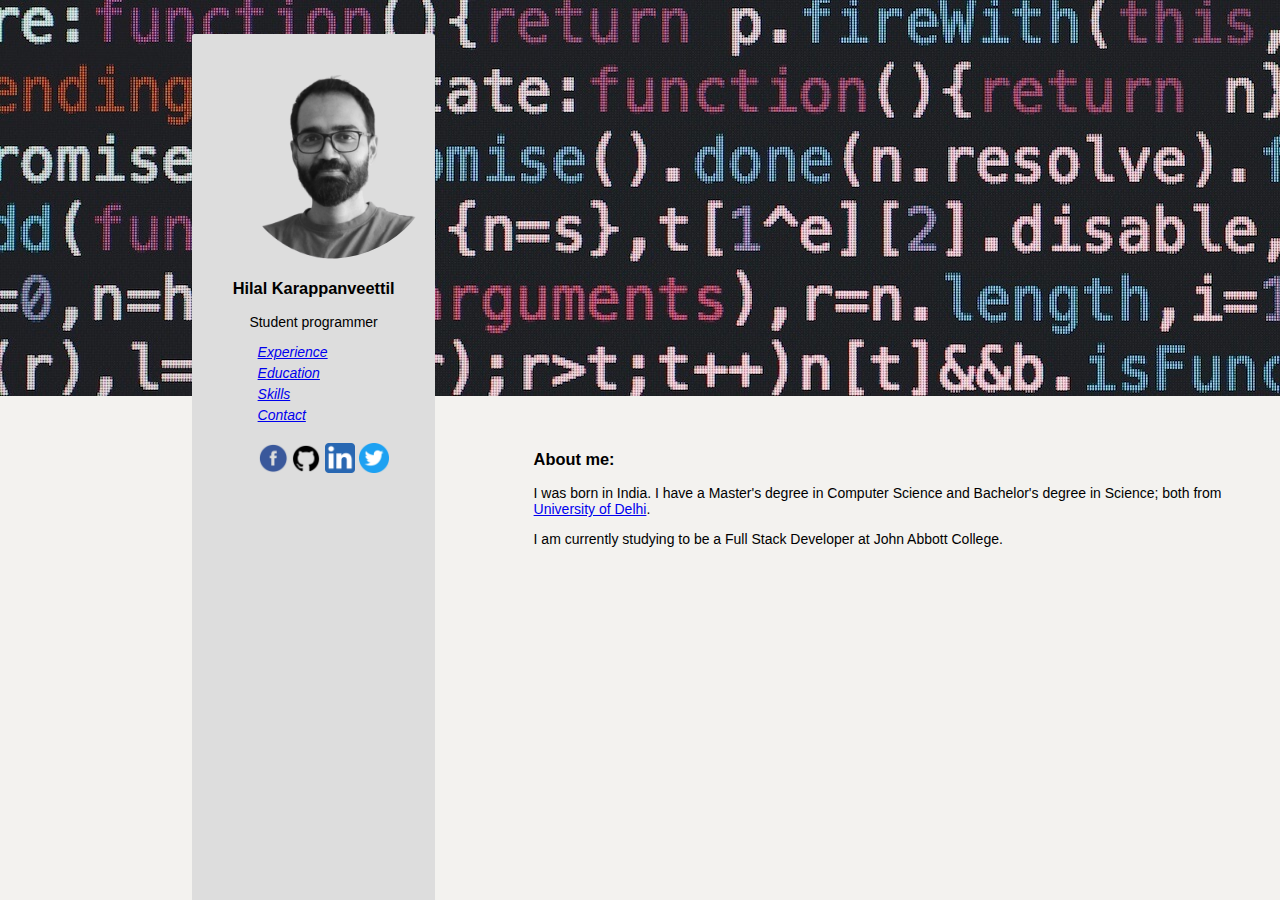
<file: Index.html>
<!DOCTYPE html>
<html lang="en">

<head>
  <title>Home</title>
  <link rel="stylesheet" type="text/css" href="css/styles.css">
</head>

<body class="home">
  <div class="homecontent">

    <div class="sidemenu">
      <div>
        <img id="profile-img" src="images/Hilal_circle.png">
        <h3 id="txt">Hilal Karappanveettil</h3>
        <p id="txt">Student programmer</p>
      </div>
      <div id="infodiv">
        <ul class="no-bullets">
          <li id="list"><a id="text-deco" href="pages/workexperience.html" target="_blank">Experience</a></li>
          <li id="list"><a id="text-deco" href="pages/education.html" target="_blank">Education</a></li>
          <li id="list"><a id="text-deco" href="pages/skills.html" target="_blank">Skills </a></li>
          <li id="list"><a id="text-deco" href="pages/contact.html" target="_blank">Contact </a></li>
          <li id="list">
            <div id="buttons">
              <a href="https://www.facebook.com" target="_blank"><img src="images/facebook_icon.png" alt="facebook" width="30px" height="30px"></a>
              <a href="https://www.github.com" target="_blank"><img src="images/github_icon.png" alt="github" width="30px" height="30px"></a>
              <a href="https://www.linkedin.com" target="_blank"><img src="images/linkedin_icon.png" alt="linkedin" width="30px" height="30px"></a>
              <a href="https://www.twitter.com" target="_blank"><img src="images/twitter_icon.png" alt="twitter" width="30px" height="30px"></a>

            </div>
          </li>
          <ul>
      </div>
    </div>

    <div class="about">
      <div id="blank">
        <!-- this space is intentionally blank-->
      </div>
      <div>
        <h3>About me:</h3>
        <p id="subtext">I was born in India. I have a Master's degree in
          Computer Science and Bachelor's degree in Science; both from <a href="http://www.du.ac.in/" target="_blank">University of Delhi</a>.</p>
        <p> I am currently studying to be a Full Stack Developer at John Abbott College.</p>
      </div>

    </div>

  </div>



</body>

</html>
</file>
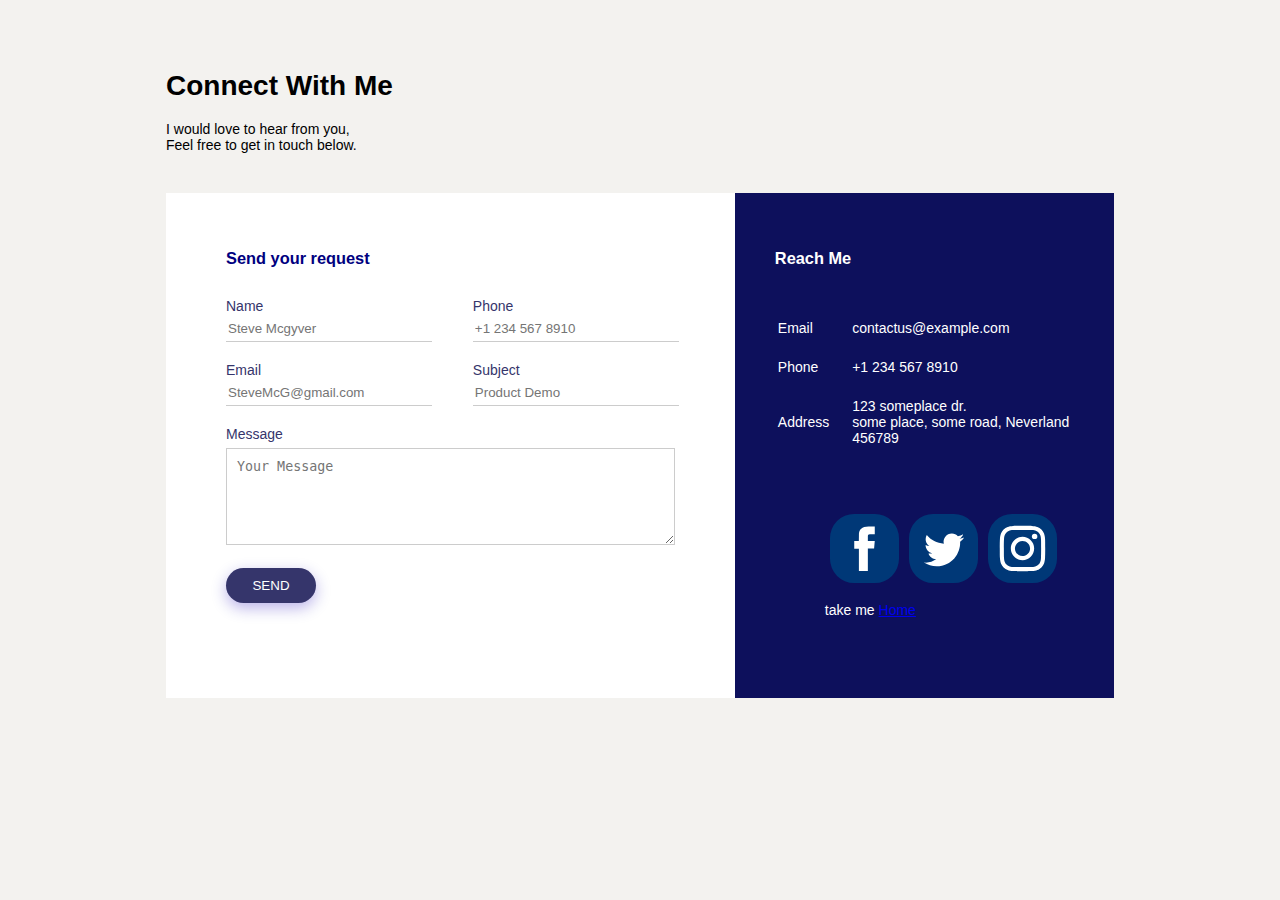
<file: pages/contact.html>
<!DOCTYPE html>
<html lang="en">

<head>

  <link rel="stylesheet" href="../css/styles.css">
  <link rel="preconnect" href="https://fonts.googleapis.com">
  <link rel="preconnect" href="https://fonts.gstatic.com" crossorigin>
  <link href="https://fonts.googleapis.com/css2?family=Lato:wght@400;700&display=swap" rel="stylesheet">

</head>

<body class="contactbody">

  <div class="contact-container">

    <h1>Connect With Me</h1>

    <p>I would love to hear from you, <br> Feel free to get in touch below.</p>

    <div class="contact-box">
      <div class="contact-left">
        <h3>Send your request</h3>
        <form>

          <div class="input-row">
            <div class="input-group">
              <label>Name</label>
              <input type="text" placeholder="Steve Mcgyver">
            </div>
            <div class="input-group">
              <label>Phone</label>
              <input type="text" placeholder="+1 234 567 8910">
            </div>

          </div>
          <div class="input-row">
            <div class="input-group">
              <label>Email</label>
              <input type="email" placeholder="SteveMcG@gmail.com">
            </div>
            <div class="input-group">
              <label>Subject</label>
              <input type="text" placeholder="Product Demo">
            </div>

          </div>

          <label>Message</label>
          <textarea rows="5" placeholder="Your Message"></textarea>

          <button type="submit">SEND</button>

        </form>


      </div>
      <div class="contact-right">
        <h3>Reach Me</h3>

        <table>
          <tr>
            <td>Email</td>
            <td>contactus@example.com</td>
          </tr>
          <tr>
            <td>Phone</td>
            <td>+1 234 567 8910</td>
          </tr>
          <tr>
            <td>Address</td>
            <td>123 someplace dr. <br>
              some place, some road, Neverland<br>
              456789</td>
          </tr>

        </table>

        <div class="social">
          <div style="display:flex;flex-wrap:wrap"><a href="true" target="_blank" rel="noopener noreferrer"
              style="text-decoration:none;border:0;width:65px;height:65px;padding:2px;margin:5px;color:#ffffff;border-radius:35%;background-color:#003877;"><svg class="niftybutton-facebook" style="display:block;fill:currentColor" data-tag="fac"
                data-name="Facebook" viewBox="0 0 512 512" preserveAspectRatio="xMidYMid meet">
                <path d="M211.9 197.4h-36.7v59.9h36.7V433.1h70.5V256.5h49.2l5.2-59.1h-54.4c0 0 0-22.1 0-33.7 0-13.9 2.8-19.5 16.3-19.5 10.9 0 38.2 0 38.2 0V82.9c0 0-40.2 0-48.8 0 -52.5 0-76.1 23.1-76.1 67.3C211.9 188.8 211.9 197.4 211.9 197.4z">
                </path>
              </svg></a><a href="true" target="_blank" rel="noopener noreferrer" style="text-decoration:none;border:0;width:65px;height:65px;padding:2px;margin:5px;color:#ffffff;border-radius:35%;background-color:#003877;"><svg
                class="niftybutton-twitter" style="display:block;fill:currentColor" data-tag="twi" data-name="Twitter" viewBox="0 0 512 512" preserveAspectRatio="xMidYMid meet">
                <path
                  d="M419.6 168.6c-11.7 5.2-24.2 8.7-37.4 10.2 13.4-8.1 23.8-20.8 28.6-36 -12.6 7.5-26.5 12.9-41.3 15.8 -11.9-12.6-28.8-20.6-47.5-20.6 -42 0-72.9 39.2-63.4 79.9 -54.1-2.7-102.1-28.6-134.2-68 -17 29.2-8.8 67.5 20.1 86.9 -10.7-0.3-20.7-3.3-29.5-8.1 -0.7 30.2 20.9 58.4 52.2 64.6 -9.2 2.5-19.2 3.1-29.4 1.1 8.3 25.9 32.3 44.7 60.8 45.2 -27.4 21.4-61.8 31-96.4 27 28.8 18.5 63 29.2 99.8 29.2 120.8 0 189.1-102.1 185-193.6C399.9 193.1 410.9 181.7 419.6 168.6z">
                </path>
              </svg></a><a href="true" target="_blank" rel="noopener noreferrer" style="text-decoration:none;border:0;width:65px;height:65px;padding:2px;margin:5px;color:#ffffff;border-radius:35%;background-color:#003877;"><svg
                class="niftybutton-instagram" style="display:block;fill:currentColor" data-tag="ins" data-name="Instagram" viewBox="0 0 512 512" preserveAspectRatio="xMidYMid meet">
                <path
                  d="M256 109.3c47.8 0 53.4 0.2 72.3 1 17.4 0.8 26.9 3.7 33.2 6.2 8.4 3.2 14.3 7.1 20.6 13.4 6.3 6.3 10.1 12.2 13.4 20.6 2.5 6.3 5.4 15.8 6.2 33.2 0.9 18.9 1 24.5 1 72.3s-0.2 53.4-1 72.3c-0.8 17.4-3.7 26.9-6.2 33.2 -3.2 8.4-7.1 14.3-13.4 20.6 -6.3 6.3-12.2 10.1-20.6 13.4 -6.3 2.5-15.8 5.4-33.2 6.2 -18.9 0.9-24.5 1-72.3 1s-53.4-0.2-72.3-1c-17.4-0.8-26.9-3.7-33.2-6.2 -8.4-3.2-14.3-7.1-20.6-13.4 -6.3-6.3-10.1-12.2-13.4-20.6 -2.5-6.3-5.4-15.8-6.2-33.2 -0.9-18.9-1-24.5-1-72.3s0.2-53.4 1-72.3c0.8-17.4 3.7-26.9 6.2-33.2 3.2-8.4 7.1-14.3 13.4-20.6 6.3-6.3 12.2-10.1 20.6-13.4 6.3-2.5 15.8-5.4 33.2-6.2C202.6 109.5 208.2 109.3 256 109.3M256 77.1c-48.6 0-54.7 0.2-73.8 1.1 -19 0.9-32.1 3.9-43.4 8.3 -11.8 4.6-21.7 10.7-31.7 20.6 -9.9 9.9-16.1 19.9-20.6 31.7 -4.4 11.4-7.4 24.4-8.3 43.4 -0.9 19.1-1.1 25.2-1.1 73.8 0 48.6 0.2 54.7 1.1 73.8 0.9 19 3.9 32.1 8.3 43.4 4.6 11.8 10.7 21.7 20.6 31.7 9.9 9.9 19.9 16.1 31.7 20.6 11.4 4.4 24.4 7.4 43.4 8.3 19.1 0.9 25.2 1.1 73.8 1.1s54.7-0.2 73.8-1.1c19-0.9 32.1-3.9 43.4-8.3 11.8-4.6 21.7-10.7 31.7-20.6 9.9-9.9 16.1-19.9 20.6-31.7 4.4-11.4 7.4-24.4 8.3-43.4 0.9-19.1 1.1-25.2 1.1-73.8s-0.2-54.7-1.1-73.8c-0.9-19-3.9-32.1-8.3-43.4 -4.6-11.8-10.7-21.7-20.6-31.7 -9.9-9.9-19.9-16.1-31.7-20.6 -11.4-4.4-24.4-7.4-43.4-8.3C310.7 77.3 304.6 77.1 256 77.1L256 77.1z">
                </path>
                <path d="M256 164.1c-50.7 0-91.9 41.1-91.9 91.9s41.1 91.9 91.9 91.9 91.9-41.1 91.9-91.9S306.7 164.1 256 164.1zM256 315.6c-32.9 0-59.6-26.7-59.6-59.6s26.7-59.6 59.6-59.6 59.6 26.7 59.6 59.6S288.9 315.6 256 315.6z">
                </path>
                <circle cx="351.5" cy="160.5" r="21.5"></circle>
              </svg></a>
            </div>

            <div class="home-button">
                <p>take me <a href="../index.html" target="_blank">Home</a></p>
      
            </div>
        </div>

      </div>

    </div>
  </div>

</body>

</html>
</file>
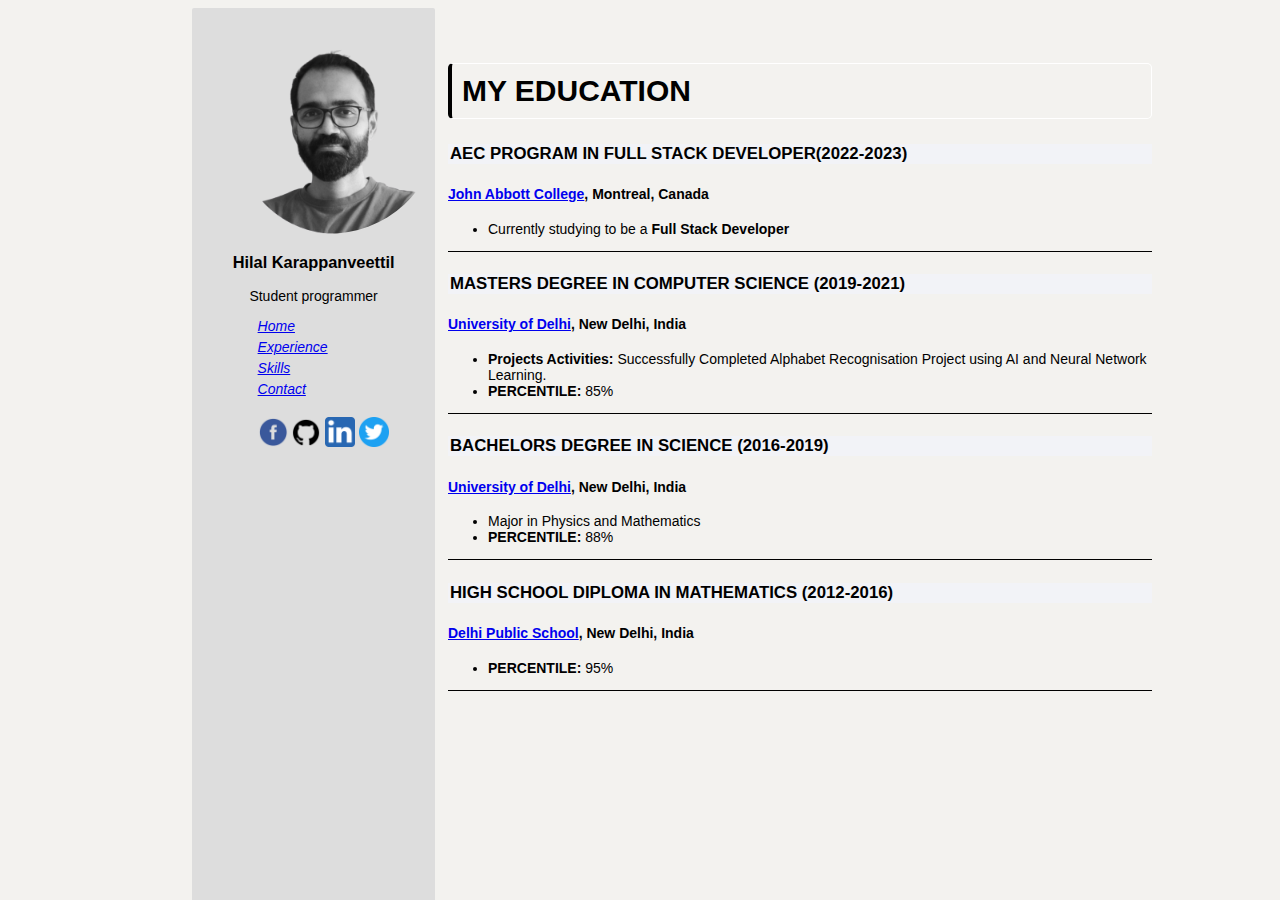
<file: pages/education.html>
<!DOCTYPE html>
<html lang="en">

<head>
  <title>Education</title>
  <link rel="stylesheet" type="text/css" href="../css/styles.css">
</head>

<body class="backcolor">


  <div class="sidemenu">
    <div>
      <img id="profile-img" src="../images/Hilal_circle.png">
      <h3 id="txt">Hilal Karappanveettil</h3>
      <p id="txt">Student programmer</p>
    </div>
    <div id="infodiv">
      <ul class="no-bullets">
        <li id="list"><a id="text-deco" href="../index.html" target="_blank">Home</a></li>
        <li id="list"><a id="text-deco" href="../pages/workexperience.html" target="_blank">Experience</a></li>
        <li id="list"><a id="text-deco" href="../pages/skills.html" target="_blank">Skills </a></li>
        <li id="list"><a id="text-deco" href="../pages/contact.html" target="_blank">Contact </a></li>
        <li id="list">
          <div id="buttons">
            <a href="https://www.facebook.com" target="_blank"><img src="../images/facebook_icon.png" alt="facebook" width="30px" height="30px"></a>
            <a href="https://www.github.com" target="_blank"><img src="../images/github_icon.png" alt="github" width="30px" height="30px"></a>
            <a href="https://www.linkedin.com" target="_blank"><img src="../images/linkedin_icon.png" alt="linkedin" width="30px" height="30px"></a>
            <a href="https://www.twitter.com" target="_blank"><img src="../images/twitter_icon.png" alt="twitter" width="30px" height="30px"></a>

          </div>
        </li>
        <ul>
    </div>
  </div>



  <div class="container">
    <div class="pagetitle">
      <h2 class="titlebar">MY EDUCATION</h2>


      <div class="dhover">
        <h4>AEC PROGRAM IN FULL STACK DEVELOPER(2022-2023)</h4>
      </div>

      <div class="panel_body">
        <h4><a href="https://www.johnabbott.qc.ca/" target="_blank">John Abbott College</a>, Montreal, Canada</h4>
        <ul>
          <li>Currently studying to be a <b>Full Stack Developer</b> </li>
        </ul>
      </div>

      <div class="dhover">
        <h4>MASTERS DEGREE IN COMPUTER SCIENCE (2019-2021)</h4>
      </div>
      <div class="panel_body">
        <h4><a href="http://www.du.ac.in/" target="_blank">University of Delhi</a>, New Delhi, India</h4>
        <ul>
          <li><b>Projects Activities:</b> Successfully Completed Alphabet Recognisation Project using AI and Neural
            Network Learning.</li>
          <li><b>PERCENTILE:</b> 85%</li>
        </ul>
      </div>

      <div class="dhover">
        <h4>BACHELORS DEGREE IN SCIENCE (2016-2019)</h4>
      </div>
      <div class="panel_body">
        <h4><a href="http://www.du.ac.in/" target="_blank">University of Delhi</a>, New Delhi, India</h4>
        <ul>
          <li>Major in Physics and Mathematics </li>
          <li><b>PERCENTILE:</b> 88%</li>
        </ul>
      </div>


      <div class="dhover">
        <h4>HIGH SCHOOL DIPLOMA IN MATHEMATICS (2012-2016)</h4>
      </div>
      <div class="panel_body">
        <h4><a href="https://dpsrkp.net/ " target="_blank">Delhi Public School</a>, New Delhi, India</h4>
        <ul>
          <li><b>PERCENTILE:</b> 95%</li>
        </ul>
      </div>



    </div>
  </div>


</body>

</html>
</file>
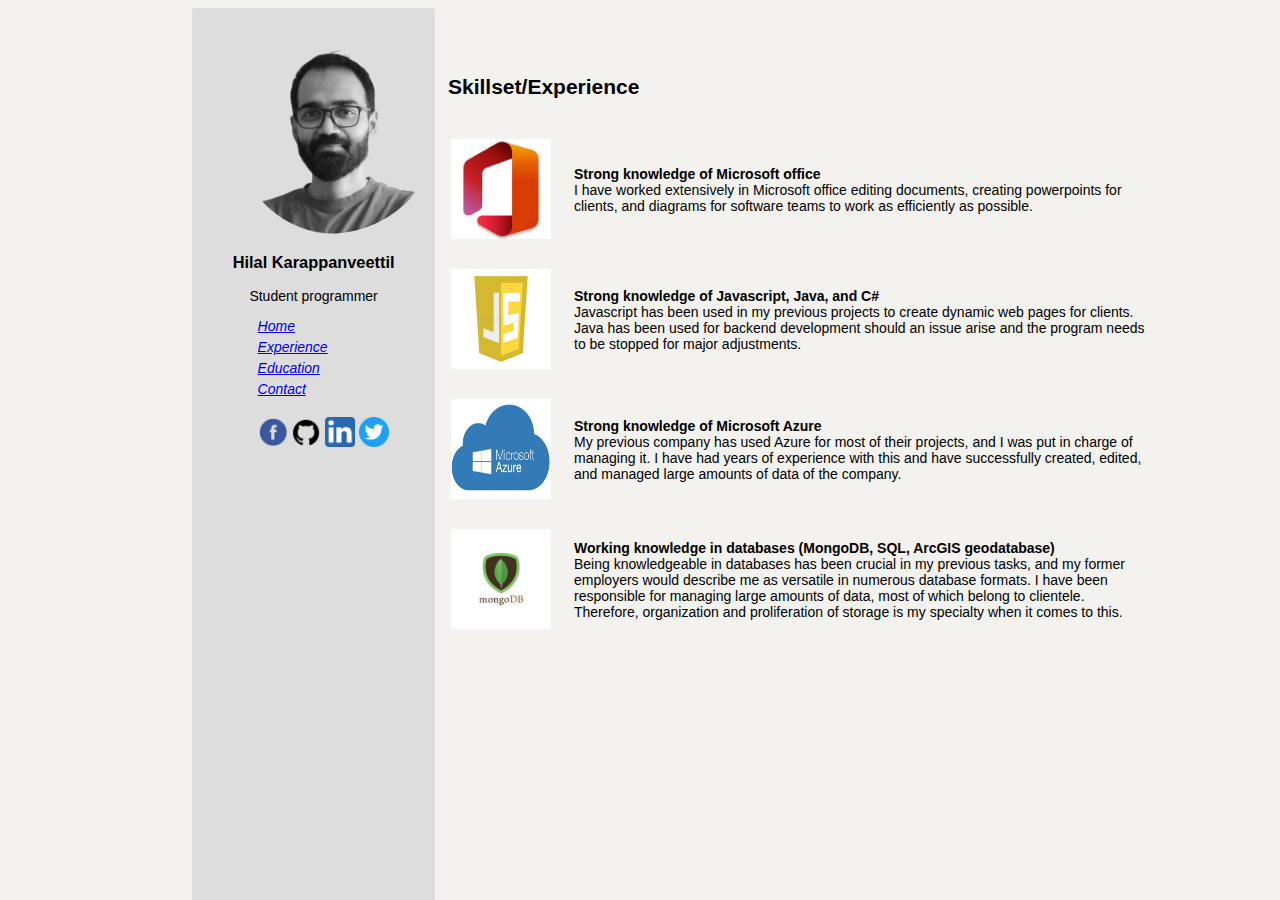
<file: pages/skills.html>
<!DOCTYPE html>
<html>

<head>
  <meta charset="utf-8">
  <meta name="viewport" content="width=device-width, initial-scale=1">
  <link rel="stylesheet" type="text/css" href="../css/styles.css">
  <title>Skills</title>
</head>

<body>

  <div class="sidemenu">
    <div>
      <img id="profile-img" src="../images/Hilal_circle.png">
      <h3 id="txt">Hilal Karappanveettil</h3>
      <p id="txt">Student programmer</p>
    </div>
    <div id="infodiv">
      <ul class="no-bullets">
        <li id="list"><a id="text-deco" href="../index.html" target="_blank">Home</a></li>
        <li id="list"><a id="text-deco" href="../pages/workexperience.html" target="_blank">Experience</a></li>
        <li id="list"><a id="text-deco" href="../pages/education.html" target="_blank">Education</a></li>
        <li id="list"><a id="text-deco" href="../pages/contact.html" target="_blank">Contact </a></li>
        <li id="list">
          <div id="buttons">
            <a href="https://www.facebook.com" target="_blank"><img src="../images/facebook_icon.png" alt="facebook" width="30px" height="30px"></a>
            <a href="https://www.github.com" target="_blank"><img src="../images/github_icon.png" alt="github" width="30px" height="30px"></a>
            <a href="https://www.linkedin.com" target="_blank"><img src="../images/linkedin_icon.png" alt="linkedin" width="30px" height="30px"></a>
            <a href="https://www.twitter.com" target="_blank"><img src="../images/twitter_icon.png" alt="twitter" width="30px" height="30px"></a>

          </div>
        </li>
        <ul>
    </div>
  </div>


  <div class="skillmain">
    <h2>Skillset/Experience</h2>
    <div class="skill">
      <table>
        <tr class="skilldecription">
          <td><img src="../images/office.jpeg" class="program" width="100px" height="100px"></td>
          <td><b>Strong knowledge of Microsoft office</b><br>
            I have worked extensively in Microsoft office editing documents, creating powerpoints for clients, and
            diagrams for software teams to work as efficiently as possible.


          </td>
        </tr>
        <tr></tr>
      </table>

      <table>
        <tr>
          <td><img src="../images/js.jpeg" class="program" width="100px" height="100px"></td>
          <td><b>Strong knowledge of Javascript, Java, and C#</b><br>
            Javascript has been used in my previous projects to create dynamic web pages for clients. Java has been
            used for backend development should an issue arise and the program needs to be stopped for major
            adjustments.


          </td>
        </tr>
        <tr></tr>
      </table>

      <table>
        <tr>
          <td><img src="../images/azure.jpeg" class="program" width="100px" height="100px"></td>
          <td><b>Strong knowledge of Microsoft Azure</b><br>
            My previous company has used Azure for most of their projects, and I was put in charge of managing it. I
            have had years of experience with this and have successfully created, edited, and managed large amounts of
            data of the company.


          </td>
        </tr>
        <tr></tr>
      </table>

      <table>
        <tr>
          <td><img src="../images/mongodb.jpeg" class="program" width="100px" height="100px"></td>
          <td><b>Working knowledge in databases (MongoDB, SQL, ArcGIS geodatabase)</b><br>
            Being knowledgeable in databases has been crucial in my previous tasks, and my former employers would
            describe me as versatile in numerous database formats. I have been responsible for managing large amounts of
            data, most of which belong to clientele. Therefore, organization and proliferation of storage is my
            specialty when it comes to this.


          </td>
        </tr>
        <tr></tr>
      </table>
    </div>

</body>

</html>
</file>
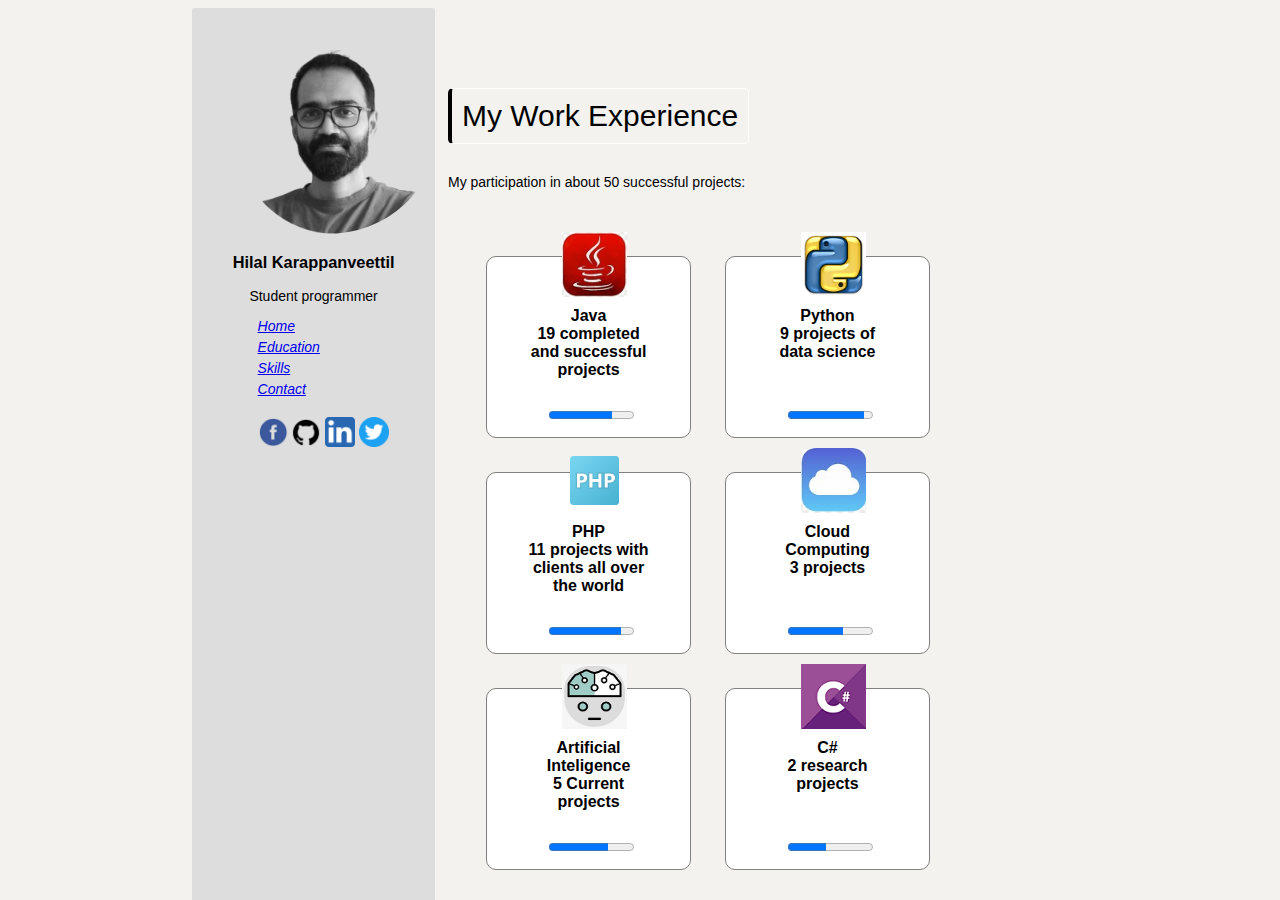
<file: pages/workexperience.html>
<!DOCTYPE html>
<html>

<head>
	<link rel="stylesheet" href="../css/styles.css">
	<title>Experience</title>
</head>

<body class="backcolor">

	<div class="sidemenu">
		<div>
			<img id="profile-img" src="../images/Hilal_circle.png">
			<h3 id="txt">Hilal Karappanveettil</h3>
			<p id="txt">Student programmer</p>
		</div>
		<div id="infodiv">
			<ul class="no-bullets">
				<li id="list"><a id="text-deco" href="../index.html" target="_blank">Home</a></li>
				<li id="list"><a id="text-deco" href="../pages/education.html" target="_blank">Education</a></li>
				<li id="list"><a id="text-deco" href="../pages/skills.html" target="_blank">Skills </a></li>
				<li id="list"><a id="text-deco" href="../pages/contact.html" target="_blank">Contact </a></li>
				<li id="list">
					<div id="buttons">
						<a href="https://www.facebook.com" target="_blank"><img src="../images/facebook_icon.png" alt="facebook" width="30px" height="30px"></a>
						<a href="https://www.github.com" target="_blank"><img src="../images/github_icon.png" alt="github" width="30px" height="30px"></a>
						<a href="https://www.linkedin.com" target="_blank"><img src="../images/linkedin_icon.png" alt="linkedin" width="30px" height="30px"></a>
						<a href="https://www.twitter.com" target="_blank"><img src="../images/twitter_icon.png" alt="twitter" width="30px" height="30px"></a>

					</div>
				</li>
				<ul>
		</div>
	</div>



	<div class="containerexp">
		<div class="pagetitle">
			<p class="titlebar">My Work Experience</p>
			<p id="subtext">My participation in about 50 successful projects:</p>

		</div>
		<div id="boxcontainer">
			<div class="box">
				<div class="icon">
					<img class="image" src="../images/java.jpg" alt="java">
				</div>
				<div class="boxtext">
					Java<br>
					19 completed and successful projects

					<div>
						<progress id="file" value="75" max="100"> 75% </progress>
					</div>
				</div>

			</div>
			<div class="box">
				<div class="icon">
					<img class="image" src="../images/python.png" alt="python">
				</div>
				<div class="boxtext">
					Python<br>
					9 projects of data science
					<div>
						<progress id="file" value="90" max="100"> 90% </progress>
					</div>
				</div>

			</div>
			<div class="box">
				<div class="icon">
					<img class="image" src="../images/php.png" alt="php">
				</div>
				<div class="boxtext">
					PHP<br>
					11 projects with clients all over the world
					<div>
						<progress id="file" value="85" max="100"> 85% </progress>
					</div>
				</div>

			</div>
			<div class="box">
				<div class="icon">
					<img class="image" src="../images/cloud.jpg" alt="cloud">
				</div>
				<div class="boxtext">
					Cloud Computing<br>
					3 projects
					<div>
						<progress id="file" value="65" max="100"> 65% </progress>
					</div>
				</div>
			</div>
			<div class="box">
				<div class="icon">
					<img class="image" src="../images/ai.png" alt="ai">
				</div>
				<div class="boxtext">
					Artificial Inteligence<br>
					5 Current projects
					<div>
						<progress id="file" value="70" max="100"> 70% </progress>
					</div>
				</div>
			</div>
			<div class="box">
				<div class="icon">
					<img class="image" src="../images/Csharp.png" alt="Csharp">
				</div>
				<div class="boxtext">
					C#<br>
					2 research projects
					<div>
						<progress id="file" value="45" max="100"> 45% </progress>
					</div>
				</div>
			</div>

		</div>
	</div>
</body>

</html>
</file>
<file: css/styles.css>
body {
  background-color: #F3F2EF;
}

.home {
  background-image: url("../images/banner.jpg");
  background-repeat: no-repeat;
  background-position: top left;
  background-attachment: fixed;
  width: 100%;
  font-family: Avantgarde, TeX Gyre Adventor, URW Gothic L, sans-serif;
}

.homecontent {
  height: 100%;
  float: left;
  left: 15%;
  padding: 2%;
  }

.sidemenu {
  height: 100%;
  width: 15%;
  background-color: #dddddd;
  float: left;
  left: 15%;
  padding: 2%;
  --border: 1px solid gray;
  position: fixed;
  border-radius: 2px;
  --margin-top: 80px; -- I had blinded this property
  top: 0%;
}

ul.no-bullets {
  list-style-type: none;
}

#buttons {
  padding-top: 15px;
  float: left;
  width: inherit;
}

.about {
  height: 100%;
  width: inherit;
  float: left;
  left: 35%;
  margin-top: 400px;
  margin-left: 500px;
  
}

#txt {
  text-align: center;
}

#profile-img {
  width: 200px;
  height: 200px;
  border-radius: 50%;
  padding-left: 18px;
}

#list {
  right: 30px;
  padding-bottom: 5px;
  font-style: italic;
}

.container {
  margin-top: 30px;
  max-width: 55%;
  right: 10%;
  float: left;
  position: absolute;
}

.containerexp {
  margin-top: 50px;
  margin-left: 35%;
  max-width: 55%;
  right: 10%;
  float: left;
  position: absolute;
}

.pagetitle {
  float:left; -- it should be left NOT right
  padding-left: 20px;
  --background-color: #b4cfec;
}

.titlebar {
  padding: 10px 10px 10px 10px;
  font-size: 30px;
  font-family: Avantgarde, TeX Gyre Adventor, URW Gothic L, sans-serif;
  border-style: solid;
  border-width: 1px 1px 1px 4px;
  border-color: white white white black;
  border-radius: 5px;
}

div.dhover {
  padding-left: 2px;
  background-color: #f2f3f7;
  font-size: 120%;
}

div.panel_body {
  border-bottom: 1px solid black;
}

div.dhover:hover {
  background-color: hsl(207, 43%, 82%);
}

.skillmain {
  margin-top: 50px;
  --width: auto;
  --float: left;
  --left: 35%;
  --margin-left: 550px;
  max-width: 55%;
  right: 10%;
  float: left;
  position:absolute; -- I put these last four styles and blinded the first four ones
}

.skilldecription {
width: auto; 
padding: 0px 15px;
}

/*-- Experience styles from here */


.pagetitle {
  --background-color: #b4cfec;
  
}

.title {
  padding: 20px 10px 3px 10px;
  font-size: 30px;
  font-family: Avantgarde, TeX Gyre Adventor, URW Gothic L, sans-serif;
  border-style: solid;
  border-width: 1px 1px 1px 4px;
  border-color: white white white black;
  border-radius: 5px;
}

.bold {
  font-weight: bold;
}

#boxcontainer {
  padding: 5% 0% 0% 3%;
  float:left; -- put here
}

#file {
  position: absolute;
  top: 150px;
  max-width: 85px;
  left: 62px;
}

.box {
  width: 18%;
  height: 100px;
  border: 1px solid gray;
  padding: 40px 40px 40px 40px;
  margin: 17px;
  float: left;
  border-radius: 10px;
  background-color: white;
  position: relative;
  text-align: center;
}

.icon {

  width: 85px;
  height: 85px;
  position: absolute;
  top: -40px;
}

.menuitem{
	text-decoration:none;
}
.image{
	width:65px;
	height:65px;
	position:absolute;
	top:15px;
	left:35px;
}
.boxtext{
	padding:10px 0px 10px 0px;
	font-weight:Bold;
	font-family: Avantgarde, TeX Gyre Adventor, URW Gothic L, sans-serif;
	font-size:16px;
}

<!--Contact styles from here -->

*{
  margin: 0;
  padding: 0;
}

body  {
  background: #F3F2EF;
  font-size: 14px;
  font-family: Avantgarde, TeX Gyre Adventor, URW Gothic L, sans-serif;
}
.contact-container{
  width: 75%;
  margin: 70px auto;

}

.contact-box{
  background: white;
  display: flex;

}
.contact-left{
  flex-basis: 60%;
  padding: 40px 60px;
}
.contact-right{
  flex-basis: 40%;
  padding: 40px;
  background: rgb(13, 16, 92);
  color: white;
}
h1 p {
  margin-bottom: 10px;

}
.contact-container p{
  margin-bottom: 40px;
}
.input-row{
  display: flex;
  justify-content: space-between;
  margin-bottom: 20px;
}
.input-row .input-group{
  flex-basis: 45%;
}
input{
  width: 100%;
  border:none;
  border-bottom: 1px solid #ccc;
  outline: none;
  padding-bottom: 5px;
} 
textarea{
  width: 100%;
  border: 1px solid #ccc;
  outline: none;
  padding: 10px;
  box-sizing:border-box;

}
label{
  margin-bottom:6px;
  display: block;
  color: rgb(53, 53, 107);
}
button{
  background: rgb(53, 53, 107);
  width: 90px;
  border: none;
  outline: none;
  color: #fff;
  height: 35px;
  border-radius: 30px;
  margin-top: 20px;
  box-shadow: 0px 5px 15px 0px rgba(28,0,181,0.3);

}
.contact-left h3 {
  color:navy;
  font-weight: 600;
  margin-bottom: 30px;

}
.contact-right h3 {
  font-weight: 600;
  margin-bottom: 30px;
}

tr td:first-child{
  padding-right: 20px;
}
tr td{
  padding-top: 20px;
}

.social{
  padding-left: 50px;
  padding-top: 60px;
  padding-bottom: auto; 
  height: 80%;
  width: 80%;
}
</file>
